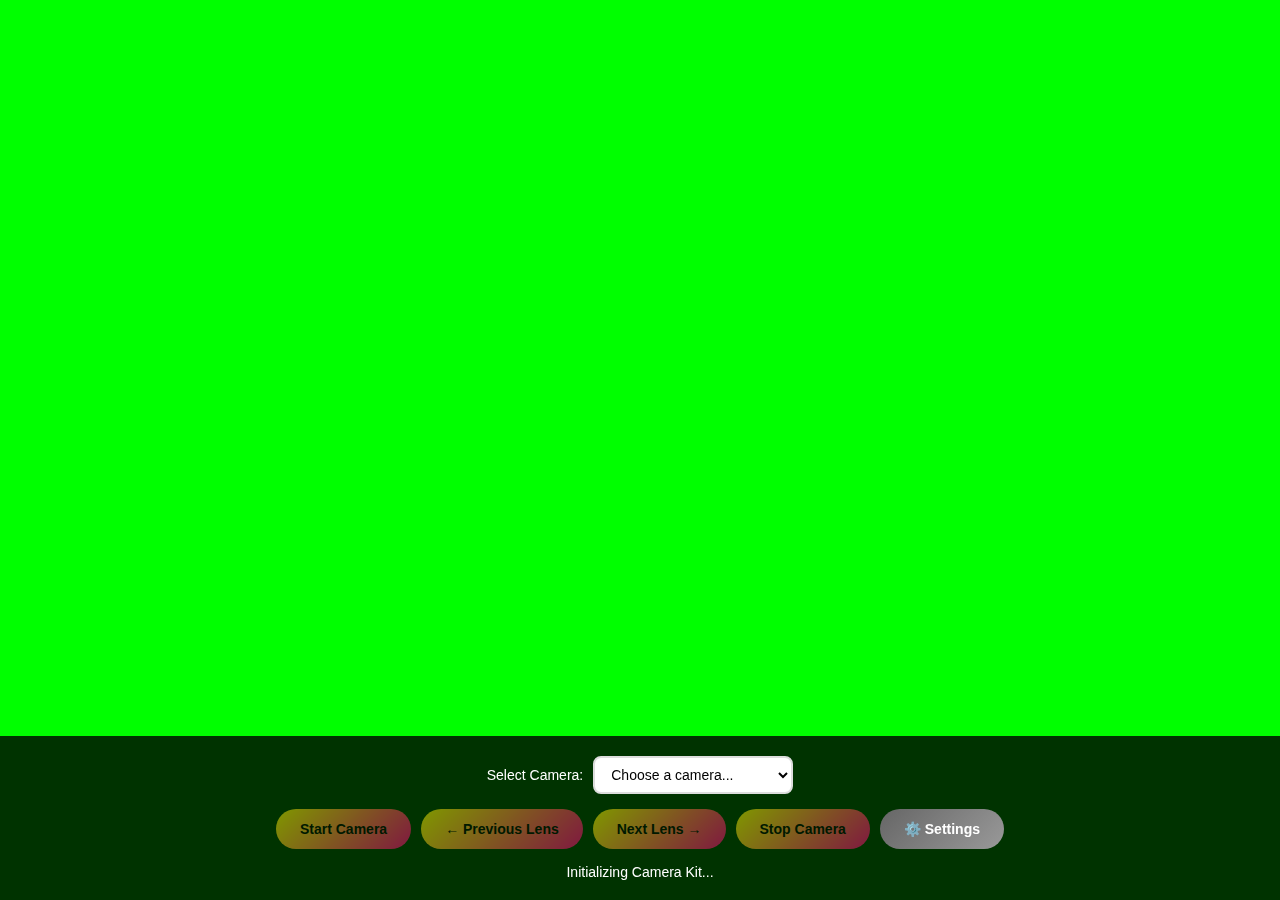
<file: index.html>
<!DOCTYPE html>
<html lang="en">
<head>
    <meta charset="UTF-8">
    <meta name="viewport" content="width=device-width, initial-scale=1.0">
    <title>Camera Kit</title>
  <script type="module" crossorigin src="./assets/index-D86hLd-d.js"></script>
  <link rel="stylesheet" crossorigin href="./assets/index-Dyjco3I1.css">
</head>
<body>
    <canvas id="canvas"></canvas>
    
    <div class="controls">
        <div class="camera-selector">
            <label for="cameraSelect">Select Camera:</label>
            <select id="cameraSelect">
                <option value="">Choose a camera...</option>
            </select>
        </div>
        
        <div class="button-group">
            <button id="selectCameraBtn" disabled>Start Camera</button>
            <button id="prevLensBtn" disabled>← Previous Lens</button>
            <button id="nextLensBtn" disabled>Next Lens →</button>
            <button id="stopBtn" disabled>Stop Camera</button>
            <button id="settingsBtn">⚙️ Settings</button>
        </div>
        
        <div id="status">Initializing...</div>
    </div>
    
    <!-- Settings Modal -->
    <div id="settingsModal" class="modal">
        <div class="modal-content">
            <h2>Lens Settings</h2>
            <div id="lensList"></div>
            <button id="addLensBtn">+ Add Lens</button>
            <div class="modal-buttons">
                <button id="saveSettings">Save</button>
                <button id="closeSettings">Cancel</button>
            </div>
        </div>
    </div>
    
</body>
</html>
</file>
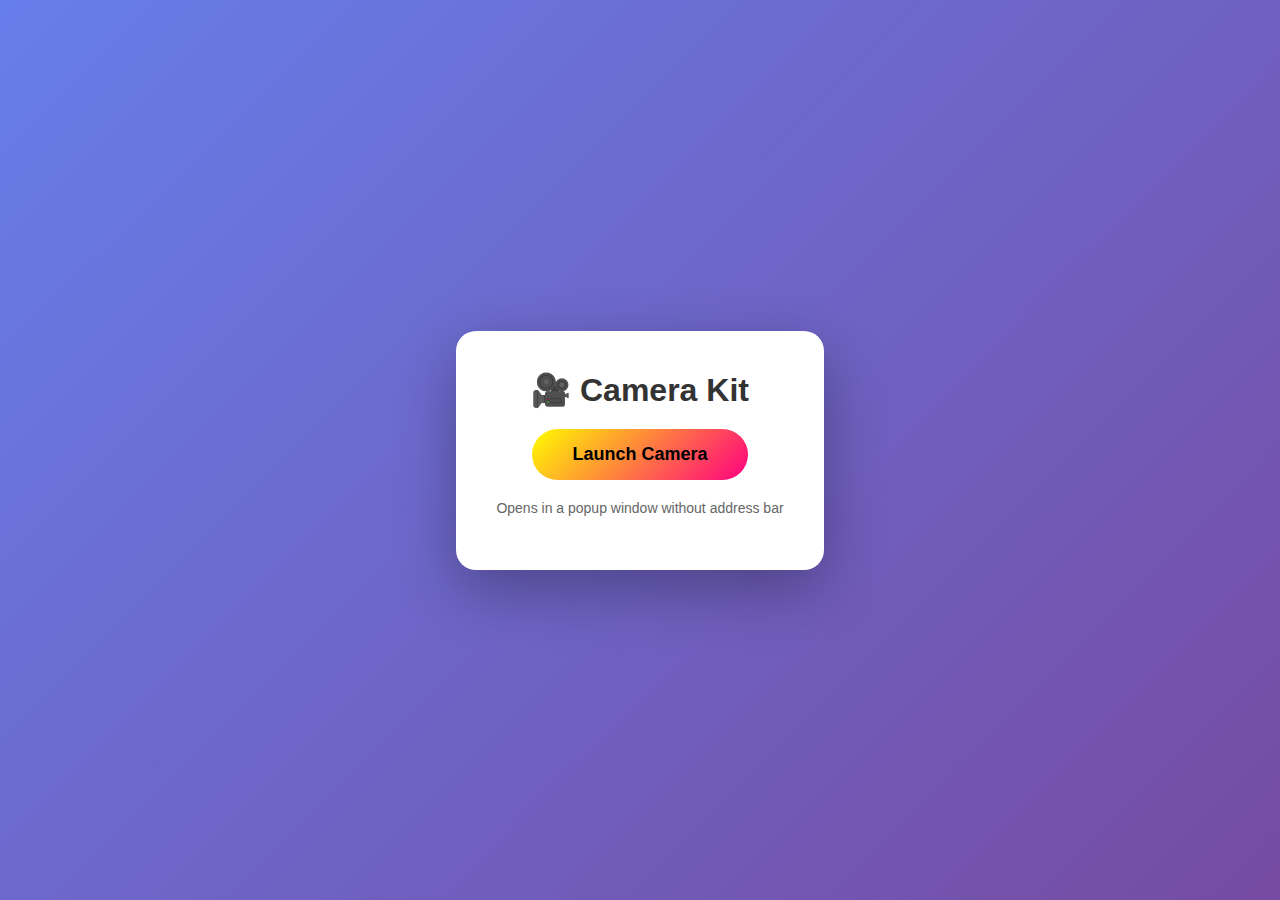
<file: launch.html>
<!DOCTYPE html>
<html lang="en">
<head>
    <meta charset="UTF-8">
    <meta name="viewport" content="width=device-width, initial-scale=1.0">
    <title>Launch Camera Kit</title>
    <style>
        body {
            margin: 0;
            padding: 0;
            display: flex;
            justify-content: center;
            align-items: center;
            height: 100vh;
            background: linear-gradient(135deg, #667eea 0%, #764ba2 100%);
            font-family: -apple-system, BlinkMacSystemFont, 'Segoe UI', Roboto, sans-serif;
        }
        .container {
            text-align: center;
            background: white;
            padding: 40px;
            border-radius: 20px;
            box-shadow: 0 20px 60px rgba(0,0,0,0.3);
        }
        h1 {
            margin: 0 0 20px 0;
            color: #333;
        }
        button {
            padding: 15px 40px;
            background: linear-gradient(135deg, #FFFC00 0%, #FF0080 100%);
            border: none;
            border-radius: 50px;
            font-weight: 600;
            font-size: 18px;
            cursor: pointer;
            transition: transform 0.2s;
            color: #000;
        }
        button:hover {
            transform: scale(1.05);
        }
        p {
            margin-top: 20px;
            color: #666;
            font-size: 14px;
        }
    </style>
</head>
<body>
    <div class="container">
        <h1>🎥 Camera Kit</h1>
        <button onclick="openApp()">Launch Camera</button>
        <p>Opens in a popup window without address bar</p>
    </div>

    <script>
        function openApp() {
            // Open in popup window without address bar or toolbars
            window.open(
                'https://asquad420.github.io/camera-kit-app/',
                'CameraKit',
                'width=1280,height=1280,menubar=no,toolbar=no,location=no,status=no,resizable=yes'
            );
        }
    </script>
</body>
</html>
</file>
<file: assets/index-Dyjco3I1.css>
* {
    margin: 0;
    padding: 0;
    box-sizing: border-box;
}

body {
    font-family: -apple-system, BlinkMacSystemFont, 'Segoe UI', Roboto, sans-serif;
    background: #00ff00;
    margin: 0;
    padding: 0;
    height: 100vh;
    overflow: hidden;
    display: flex;
    flex-direction: column;
}

#canvas {
    flex: 1;
    width: 100%;
    height: 100%;
    object-fit: cover;
    background: #00ff00;
}

.controls {
    position: fixed;
    bottom: 0;
    left: 0;
    right: 0;
    background: rgba(0, 0, 0, 0.8);
    padding: 20px;
    display: flex;
    flex-direction: column;
    gap: 15px;
    align-items: center;
    backdrop-filter: blur(10px);
}

.camera-selector {
    display: flex;
    gap: 10px;
    align-items: center;
    color: #fff;
}

.camera-selector label {
    font-size: 14px;
}

.camera-selector select {
    padding: 8px 12px;
    border: 2px solid #ddd;
    border-radius: 8px;
    font-size: 14px;
    background: white;
    min-width: 200px;
}

.button-group {
    display: flex;
    gap: 10px;
    flex-wrap: wrap;
    justify-content: center;
}

button {
    padding: 12px 24px;
    background: linear-gradient(135deg, #FFFC00 0%, #FF0080 100%);
    border: none;
    border-radius: 50px;
    font-weight: 600;
    font-size: 14px;
    cursor: pointer;
    transition: transform 0.2s;
    color: #000;
}

button:hover {
    transform: scale(1.05);
}

button:disabled {
    opacity: 0.5;
    cursor: not-allowed;
    transform: none;
}

#settingsBtn {
    background: linear-gradient(135deg, #666 0%, #999 100%);
    color: #fff;
}

#status {
    text-align: center;
    color: #fff;
    font-size: 14px;
}

/* Modal */
.modal {
    display: none;
    position: fixed;
    top: 0;
    left: 0;
    width: 100%;
    height: 100%;
    background: rgba(0, 0, 0, 0.8);
    justify-content: center;
    align-items: center;
    z-index: 1000;
}

.modal-content {
    background: #fff;
    padding: 30px;
    border-radius: 16px;
    max-width: 600px;
    width: 90%;
    max-height: 80vh;
    overflow-y: auto;
}

.modal-content h2 {
    margin-bottom: 20px;
    color: #333;
}

#lensList {
    display: flex;
    flex-direction: column;
    gap: 15px;
    margin-bottom: 20px;
}

.lens-item {
    display: flex;
    gap: 10px;
    align-items: center;
    padding: 15px;
    background: #f5f5f5;
    border-radius: 8px;
}

.lens-name-input {
    flex: 0 0 150px;
    padding: 8px;
    border: 2px solid #ddd;
    border-radius: 6px;
    font-size: 14px;
}

.lens-id-input {
    flex: 1;
    padding: 8px;
    border: 2px solid #ddd;
    border-radius: 6px;
    font-size: 12px;
    font-family: monospace;
}

.delete-lens-btn {
    background: #ff4444;
    color: white;
    padding: 8px 16px;
    border-radius: 6px;
    font-size: 12px;
}

#addLensBtn {
    width: 100%;
    background: #4CAF50;
    color: white;
    margin-bottom: 20px;
}

.modal-buttons {
    display: flex;
    gap: 10px;
    justify-content: flex-end;
}

.modal-buttons button {
    padding: 10px 20px;
}

#saveSettings {
    background: linear-gradient(135deg, #4CAF50 0%, #45a049 100%);
    color: white;
}

#closeSettings {
    background: #ddd;
    color: #333;
}
</file>
